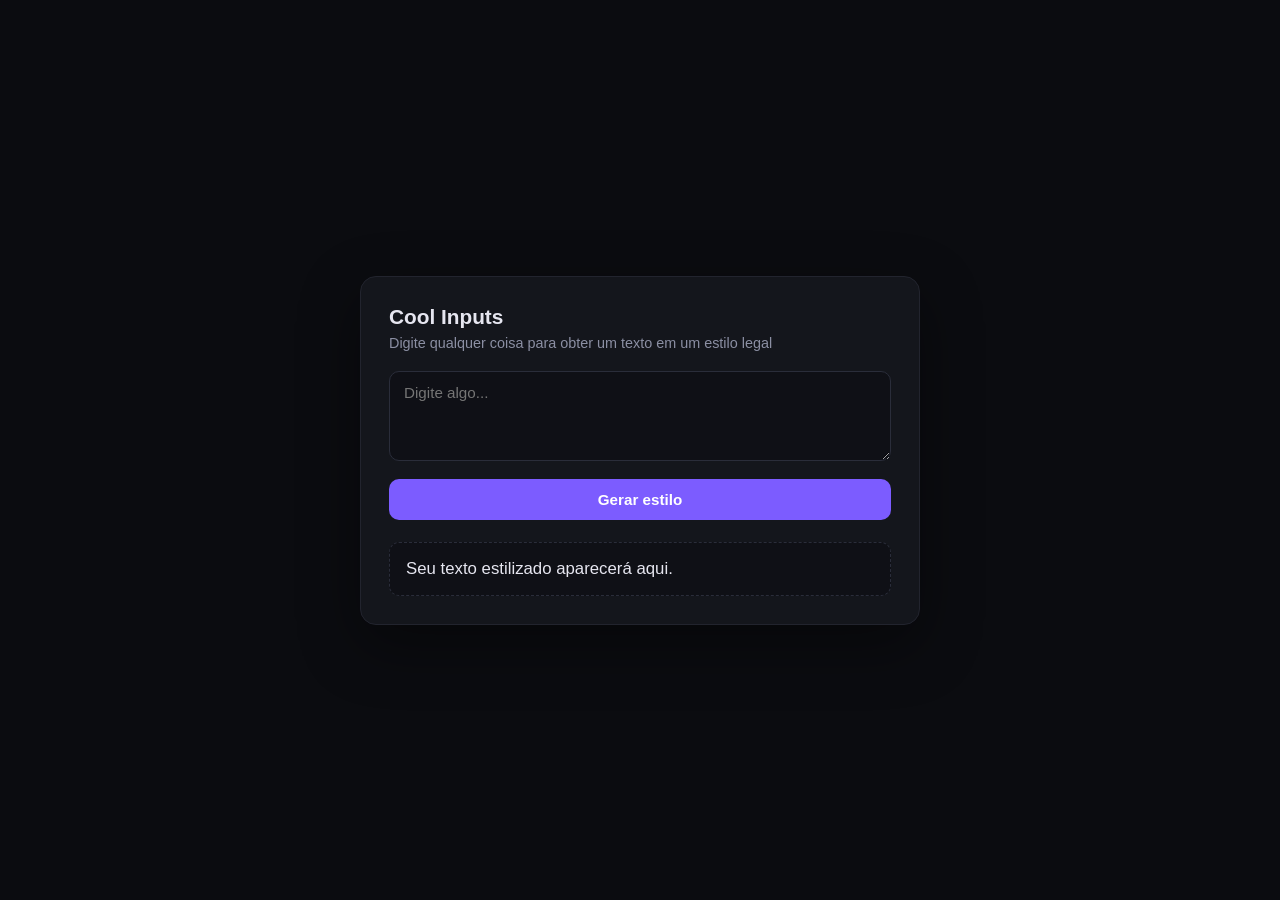
<file: cool-input/backend/templates/index.html>
<!DOCTYPE html>
<html lang="pt-BR">
<head>
<meta charset="UTF-8">
<title>Cool inputs</title>
<style>
  :root{
    --bg:#0b0c10;
    --panel:#14161c;
    --text:#e6e6f0;
    --muted:#8b8fa3;
    --accent:#7c5cff;
  }
  *{
  box-sizing:border-box
  ;}
  body{
    margin:0;
    min-height:100vh;
    background:var(--bg);
    color:var(--text);
    font-family:-apple-system,BlinkMacSystemFont,"Segoe UI",Roboto,sans-serif;
    display:flex;
    align-items:center;
    justify-content:center;
    padding:24px;
  }
  .card{
    width:100%;
    max-width:560px;
    background:var(--panel);
    border:1px solid #22242e;
    border-radius:16px;
    padding:28px;
    box-shadow:0 20px 60px rgba(0,0,0,.4);
  }
  h1{
    font-size:1.3rem;
    margin:0 0 6px;
  }
  p.title{
    color:var(--muted);
    margin:0 0 20px;
    font-size:.9rem;}
  textarea{
    width:100%;
    min-height:90px;
    resize:vertical;
    padding:12px 14px;
    background:#0f1016;
    border:1px solid #2a2d3a;
    border-radius:10px;
    color:var(--text);
    font-size:.95rem;
    font-family:inherit;
  }
  textarea:focus{
    outline:none;
    border-color:var(--accent);
  }
  button{
    margin-top:14px;
    width:100%;
    padding:12px 16px;
    border:none;
    border-radius:10px;
    background:var(--accent);
    color:#fff;
    font-size:.95rem;
    font-weight:600;
    cursor:pointer;
    transition:transform .08s ease, opacity .2s ease;
  }
  button:hover{
    opacity:.9;
  }
  button:active{
    transform:scale(.98);
  }
  #output{
    margin-top:22px;
    min-height:40px;
    padding:16px;
    border-radius:10px;
    background:#0f1016; border:1px dashed #2a2d3a; font-size:1.05rem;
    word-break:break-word;
  }
  .style-label{
    color:var(--muted);
    font-size:.8rem;
    margin-top:10px;
  }
  .result-box{
    font-size:1.4rem;
    font-weight:700;
  }
  @keyframes glitch{
    0%{transform:translate(0,0);} 20%{transform:translate(-1px,1px);}
    40%{transform:translate(1px,-1px);} 60%{transform:translate(-1px,-1px);}
    80%{transform:translate(1px,1px);} 100%{transform:translate(0,0);}
  }
  @keyframes pulse{
    0%,100%{opacity:1;} 50%{opacity:.5;}
  }
</style>

</head>
<body>
  <div class="card">
    <h1>Cool Inputs</h1>
    <p class="title">Digite qualquer coisa para obter um texto em um estilo legal</p>
    <textarea id="text" placeholder="Digite algo..."></textarea>
    <button id="go">Gerar estilo</button>
    <div id="output">Seu texto estilizado aparecerá aqui.</div>
  </div>
<script>
document.getElementById('go').addEventListener('click', async () => {
  const text = document.getElementById('text').value;
  const res = await fetch('/style', {
    method: 'POST',
    headers: {'Content-Type': 'application/x-www-form-urlencoded'},
    body: 'text=' + encodeURIComponent(text)
  });
  const html = await res.text();
  document.getElementById('output').innerHTML = html;
});
</script>
</body>
</html>
</file>
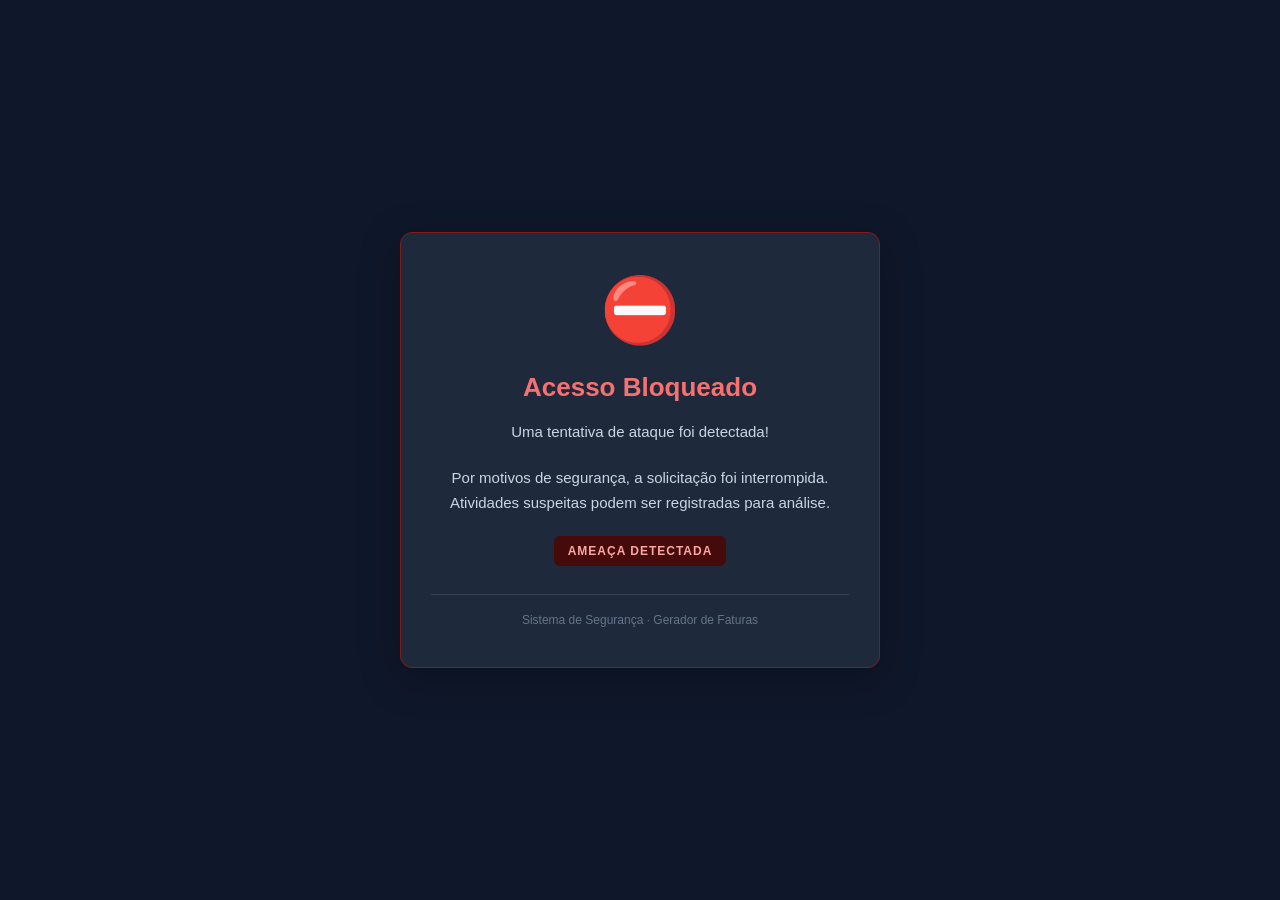
<file: Gerador de Faturas/application/app/templates/blocked.html>
<!DOCTYPE html>
<html lang="pt-BR">
<head>
    <meta charset="UTF-8">
    <meta name="viewport" content="width=device-width, initial-scale=1.0">
    <title>Acesso Bloqueado</title>

    <style>
        * {
            margin: 0;
            padding: 0;
            box-sizing: border-box;
        }

        body {
            min-height: 100vh;
            display: flex;
            align-items: center;
            justify-content: center;
            background: #0f172a;
            color: #e2e8f0;
            font-family: Arial, sans-serif;
            padding: 20px;
        }

        .alert-card {
            width: 100%;
            max-width: 480px;
            padding: 40px 30px;
            text-align: center;
            background: #1e293b;
            border: 1px solid #7f1d1d;
            border-radius: 12px;
            box-shadow: 0 10px 40px #00000040;
        }

        .icon {
            font-size: 64px;
            color: #ef4444;
            margin-bottom: 24px;
        }

        h1 {
            color: #f87171;
            font-size: 26px;
            margin-bottom: 16px;
        }

        p {
            color: #cbd5e1;
            font-size: 15px;
            line-height: 1.7;
            margin-bottom: 20px;
        }

        .status {
            display: inline-block;
            padding: 8px 14px;
            border-radius: 6px;
            background: #450a0a;
            color: #fca5a5;
            font-size: 12px;
            font-weight: bold;
            letter-spacing: 1px;
        }

        .footer {
            margin-top: 28px;
            padding-top: 18px;
            border-top: 1px solid #334155;
            color: #64748b;
            font-size: 12px;
        }
    </style>
</head>

<body>
    <main class="alert-card">
        <div class="icon" aria-hidden="true">⛔</div>

        <h1>Acesso Bloqueado</h1>

        <p>
            Uma tentativa de ataque foi detectada!
        </p>

        <p>
            Por motivos de segurança, a solicitação foi
            interrompida. Atividades suspeitas podem ser
            registradas para análise.
        </p>

        <span class="status">AMEAÇA DETECTADA</span>

        <div class="footer">
            Sistema de Segurança · Gerador de Faturas
        </div>
    </main>
</body>
</html>
</file>
